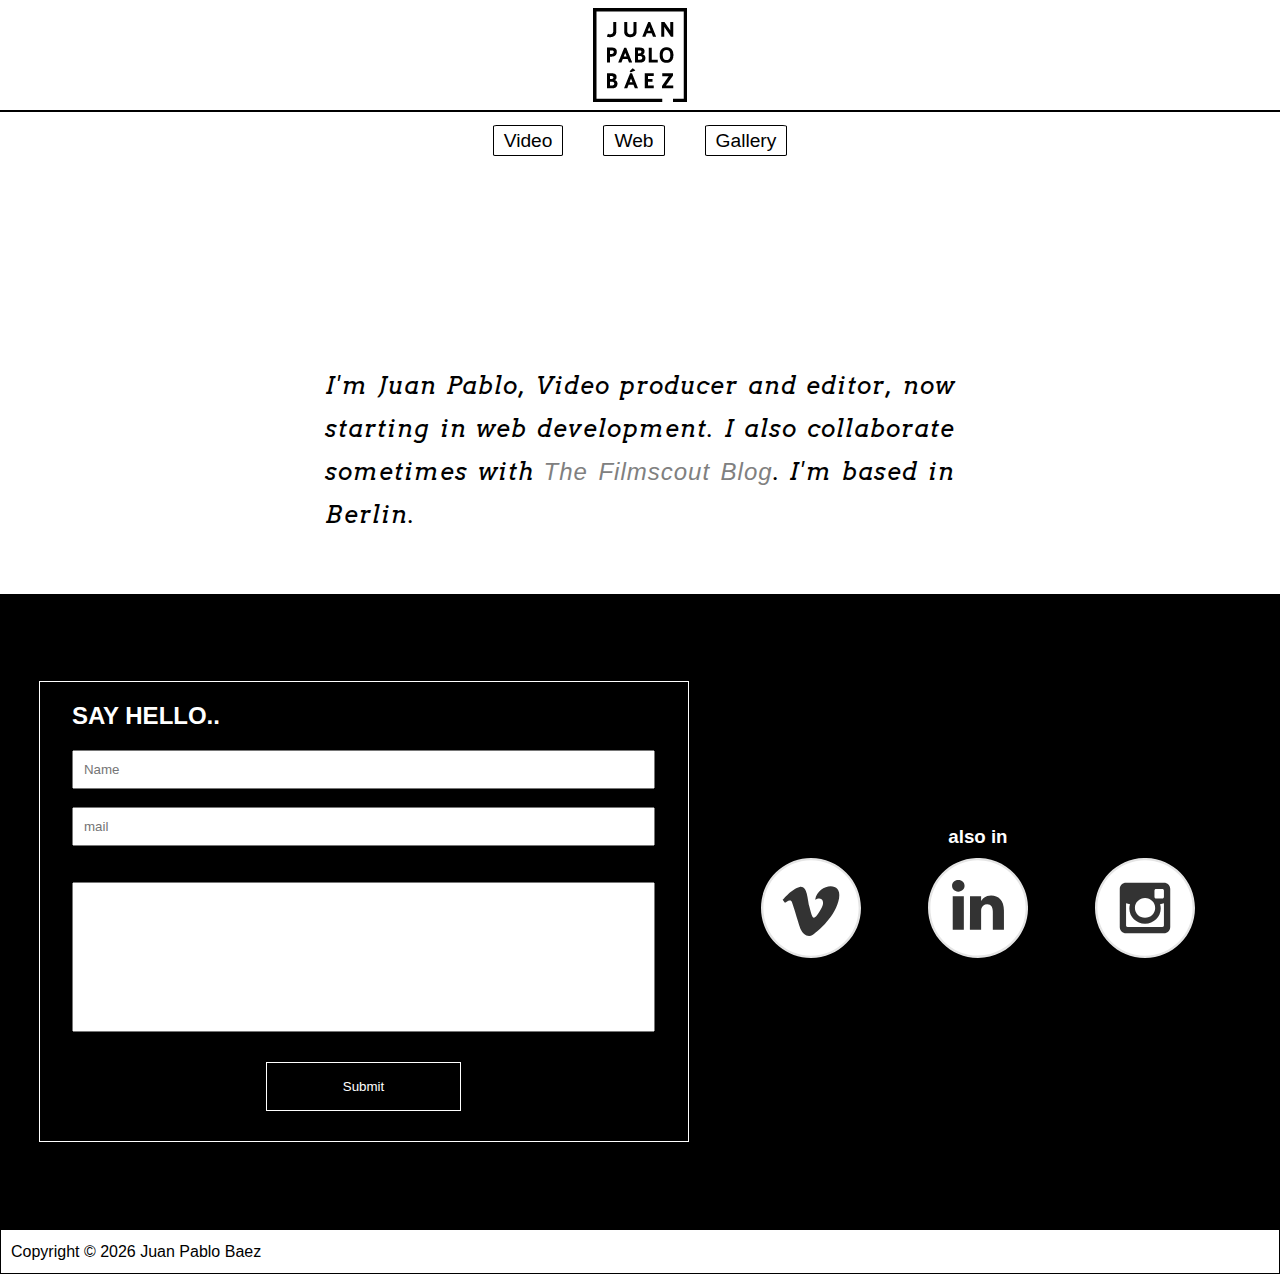
<file: index.html>
<!DOCTYPE html>
<html lang="en">
  <head>
    <meta charset="UTF-8" />
    <meta name="viewport" content="width=device-width, initial-scale=1">
    <link rel="stylesheet" href="styles.css" />
    <link rel="preconnect" href="https://fonts.gstatic.com">
    <link href="https://fonts.googleapis.com/css2?family=Arvo&display=swap" rel="stylesheet"> 
    <title>JP Baez Portfolio</title>
  </head>
  <body>
    <header>
      <a href="" class="disabled" ><img src="images/logo110x100_jp.png" alt="logo" /></a>
      <hr />
      <nav>
        <a href="video.html">Video</a>
        <a href="web.html">Web</a>
        <a href="gallery.html">Gallery</a>
      </nav>
    </header>
    <section class="hello">
      
          <video class="helloVideo" autoplay muted loop><source src="images/title_2.mp4" 
          type="video/mp4">
          </video>
          <p class="helloText">
            I'm Juan Pablo, Video producer and editor, now starting in web
            development. I also collaborate sometimes with
            <a href="https://blog.filmscout.app/" target="_blank">The Filmscout Blog</a>. I'm based in
            Berlin.
          </p>

      
        
    </section>

    <section class="contact">
      <form class="contactForm" action="">

        <h2> Say hello..</h2>
        <input type="text" name="Name" value="" placeholder="Name"><br>
        <input type="email" name="mail" value="" placeholder="mail"><br>
        <br>
        <textarea></textarea>
        <input type="button" value="Submit">

      </form>
      <div class="social">
        <h3>also in</h3>
        <div class="socialLink">
          <a href="https://vimeo.com/jpbaez" target="_blank"><img src="images/social_media_vimeo.svg" alt="vimeo"></a> 
          <a href="https://www.linkedin.com/in/juan-pablo-baez-4b592235/" target="_blank"><img src="images/social_media_linked_in.svg" alt="linked_in"></a>
          <a href="https://www.instagram.com/jp_baez/" target="_blank"><img src="images/social_media_instagram.svg" alt="instagram"></a>
        </div>
      </div>
    </section>

    <footer>
      <p>Copyright &copy; <script>document.write(new Date().getFullYear())</script> Juan Pablo Baez</p>
    </footer>

    
  </body>
</html>
</file>
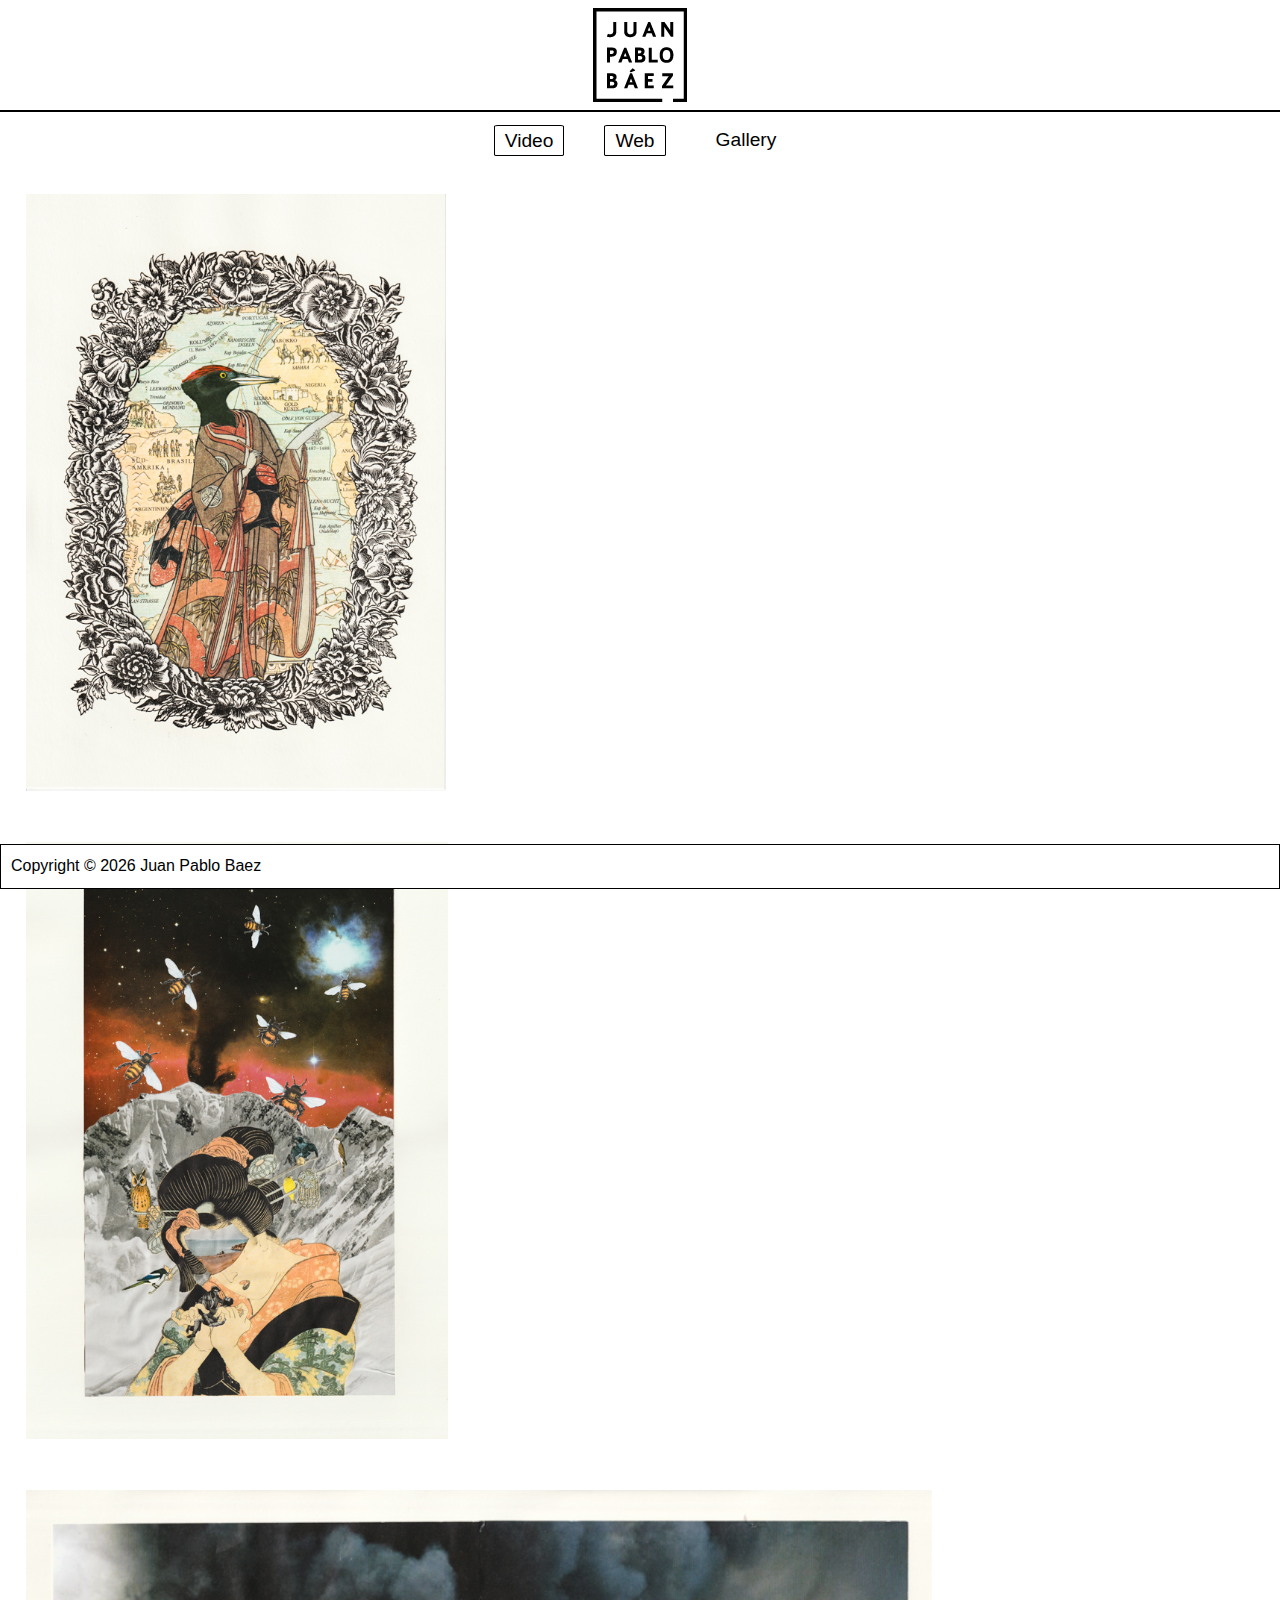
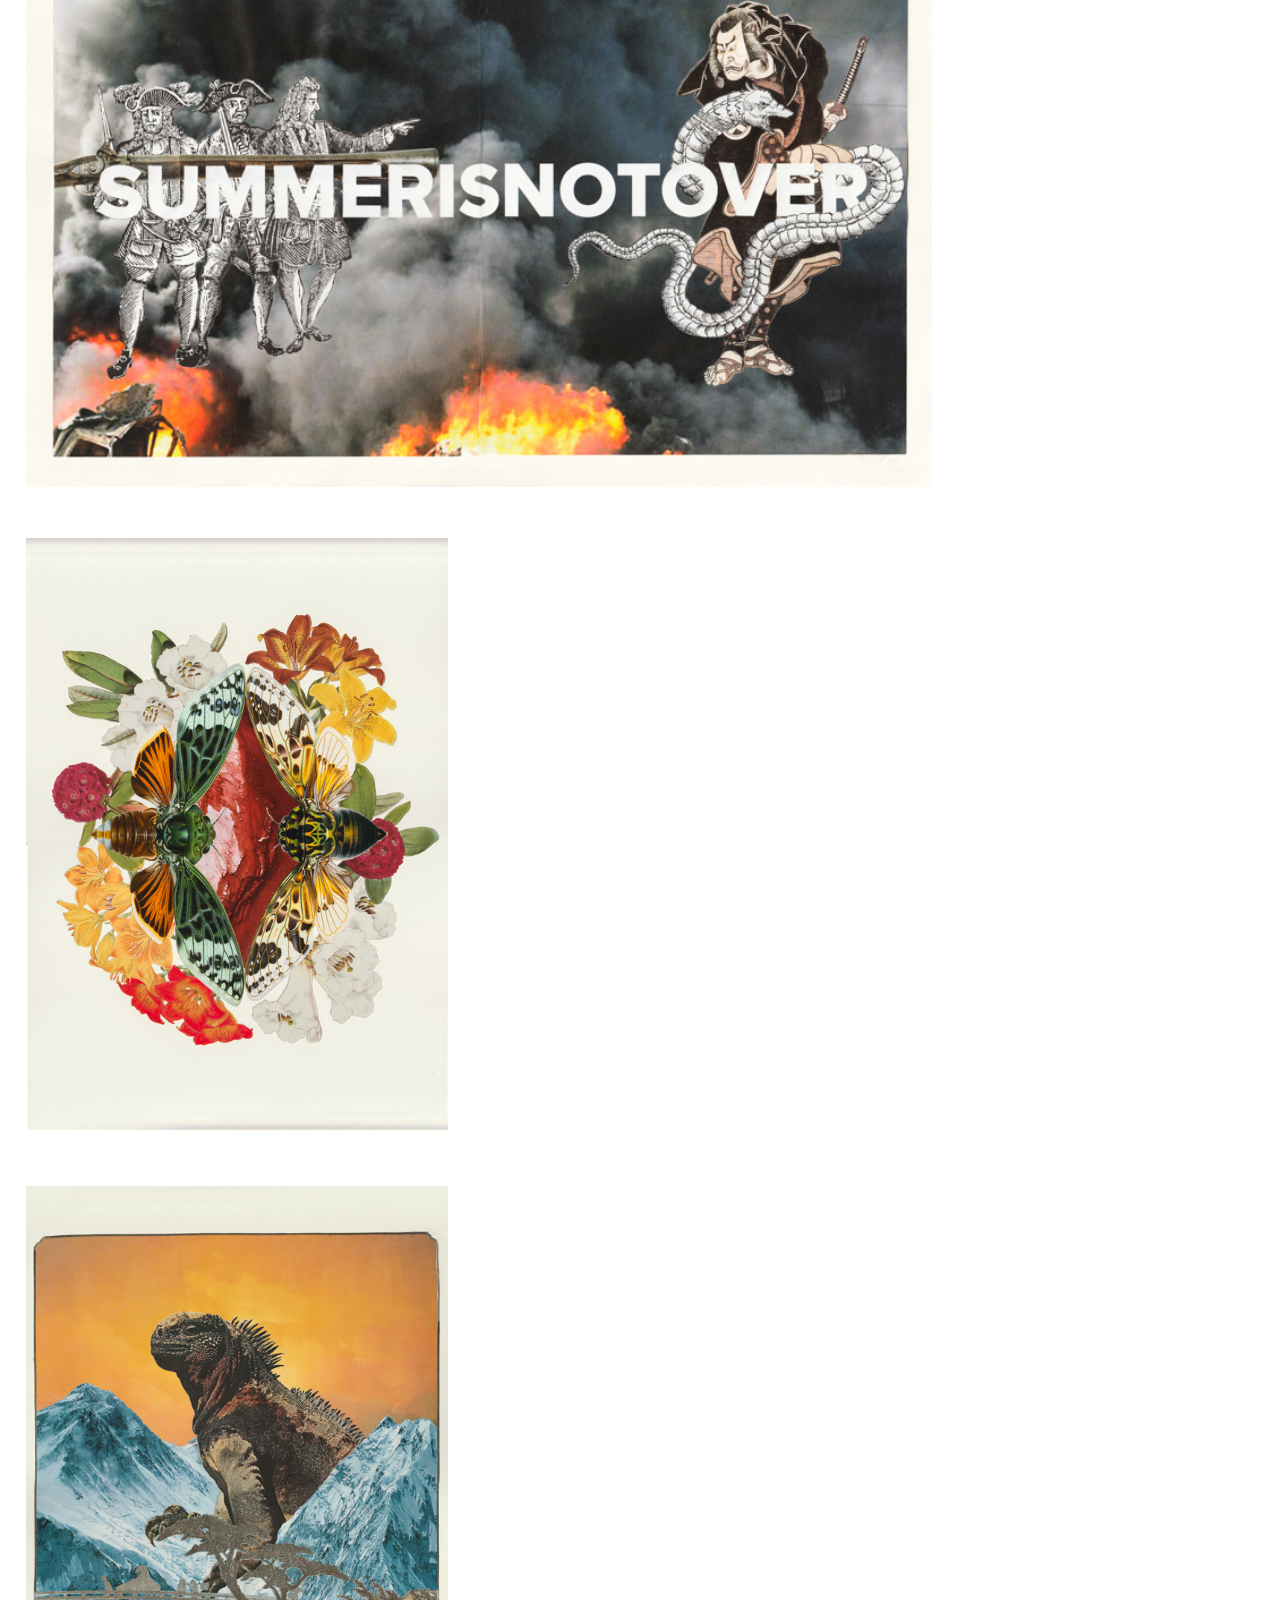
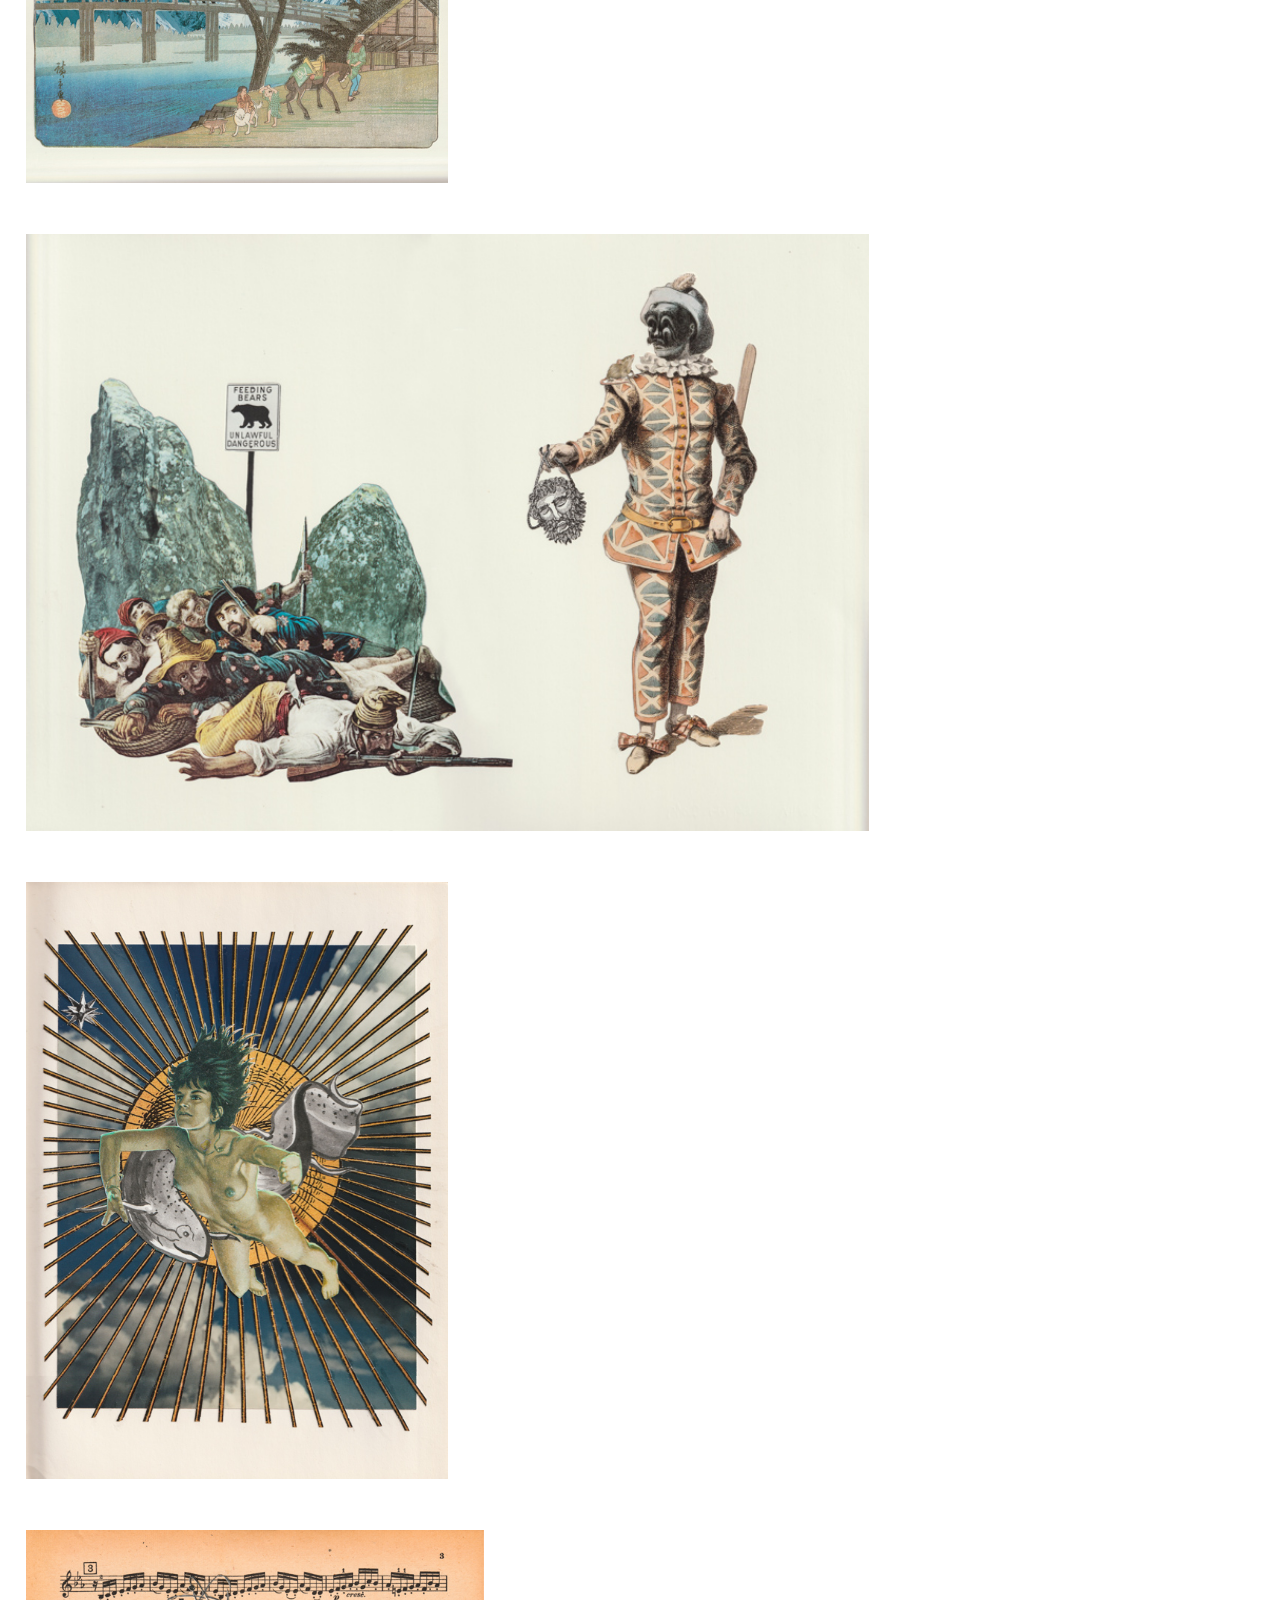
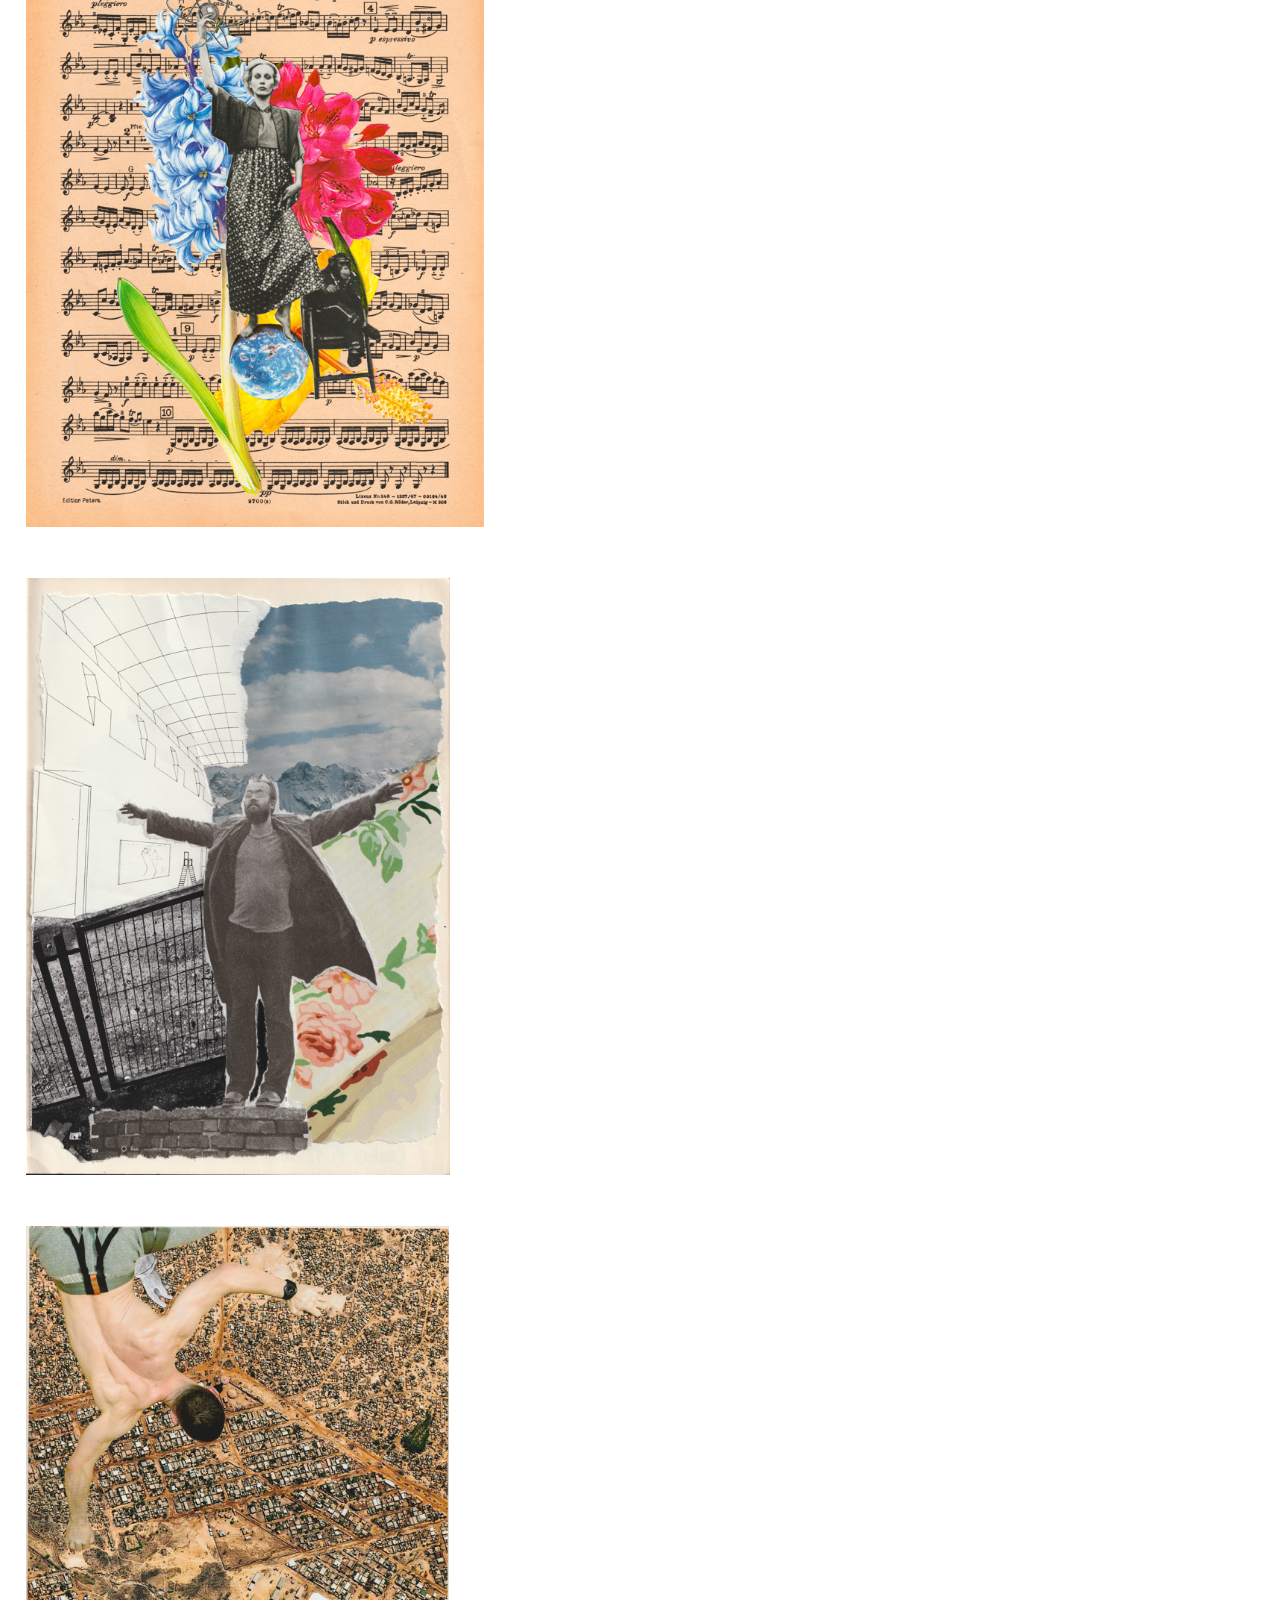
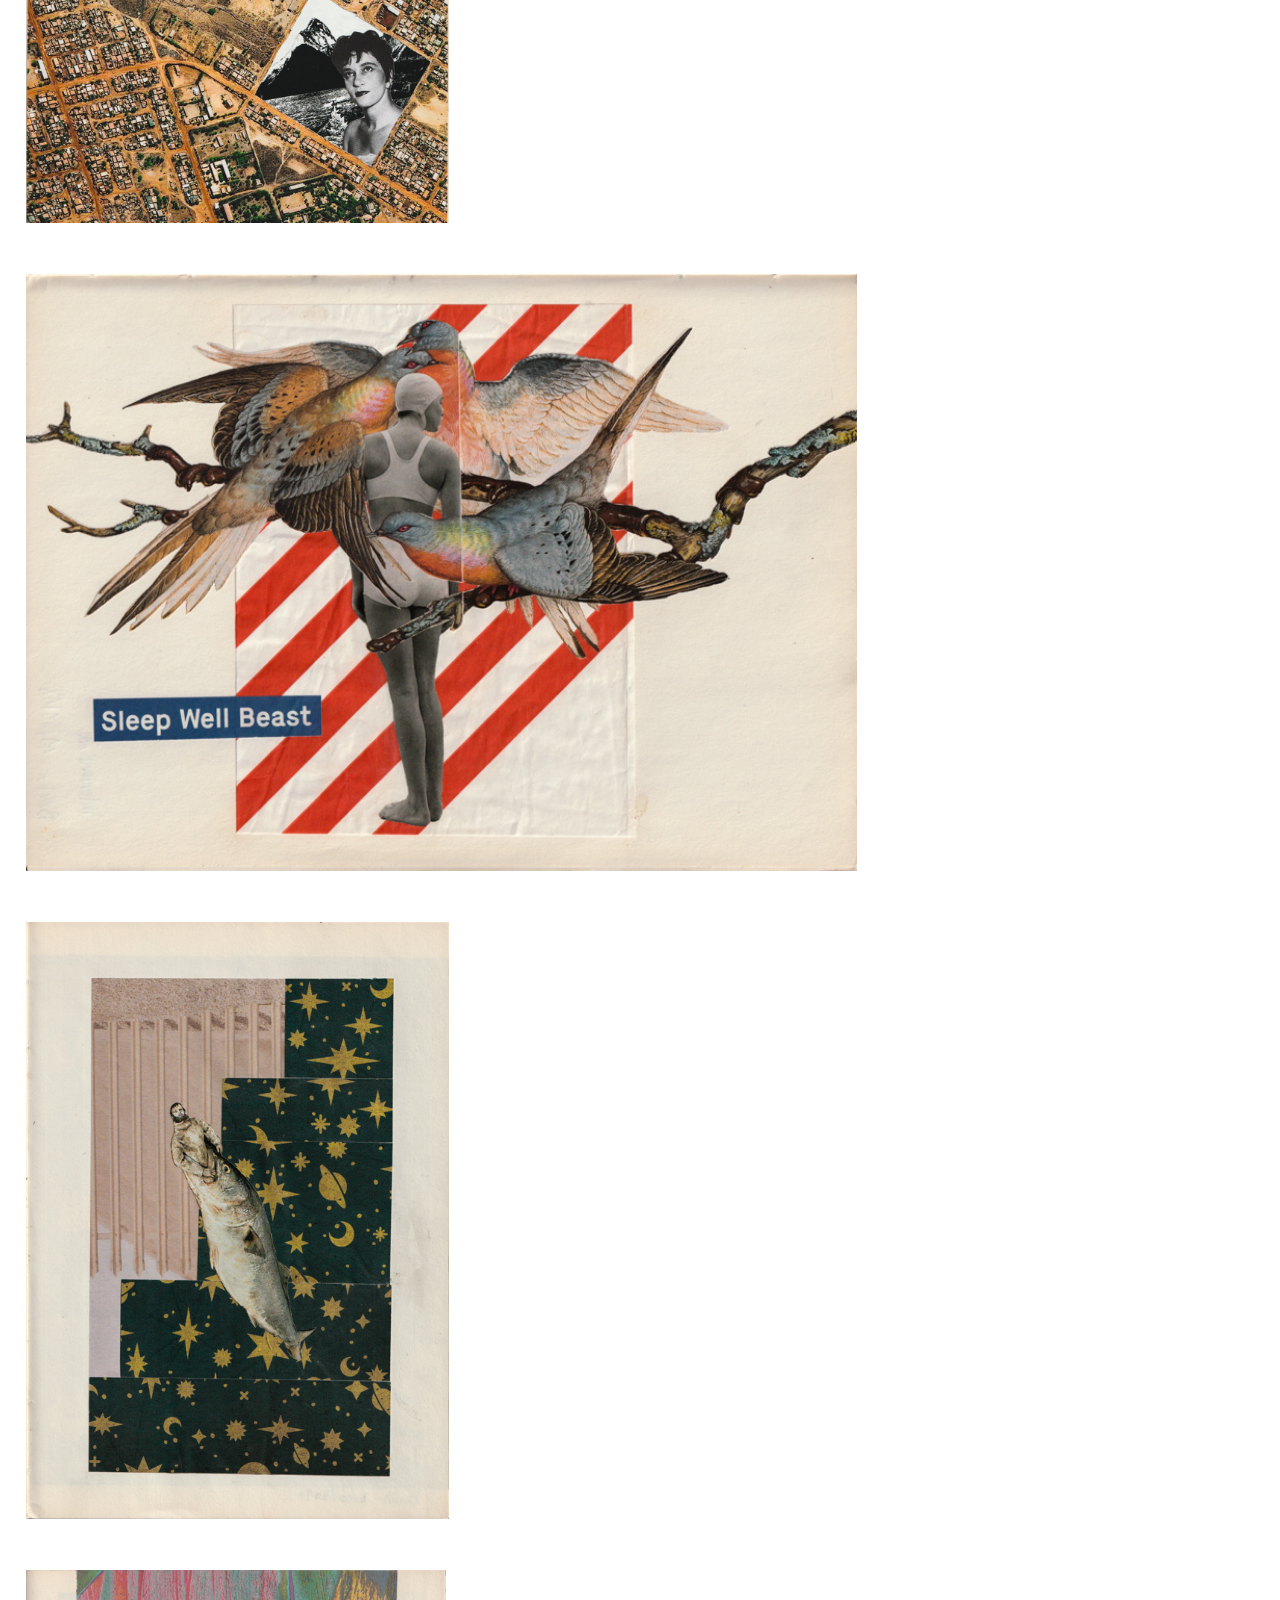
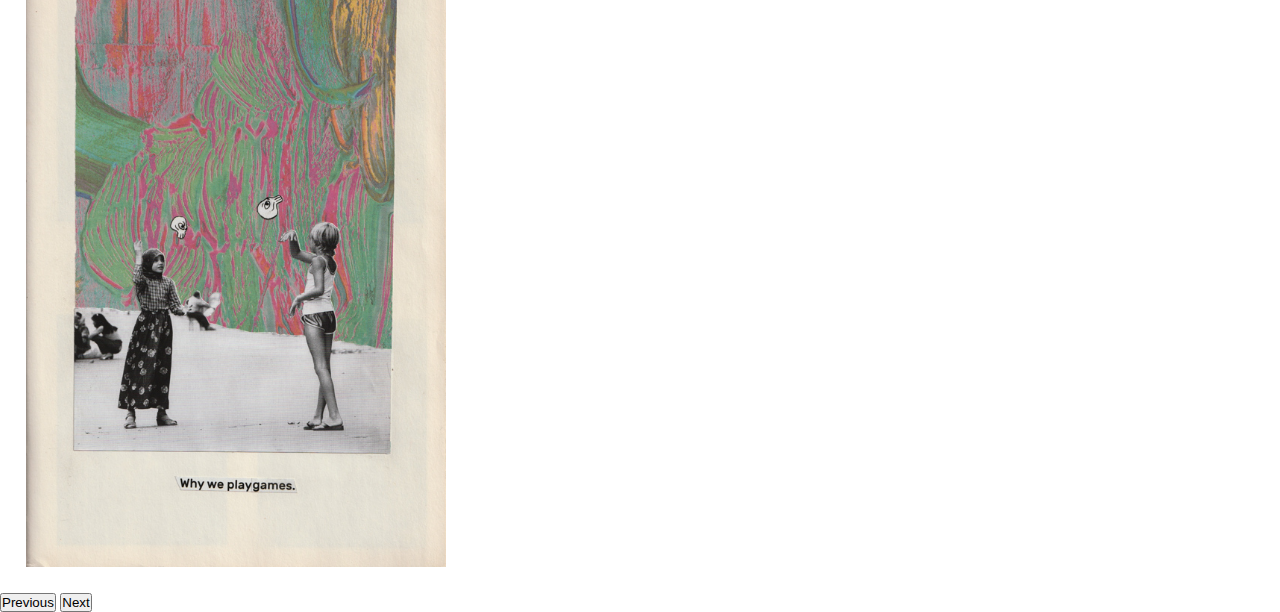
<file: gallery.html>
<!DOCTYPE html>
<html lang="en">
  <head>
    <meta charset="UTF-8" />
    <meta name="viewport" content="width=device-width, initial-scale=1"> 
    <link rel="stylesheet" href="styles.css" />
    <link href="https://cdn.jsdelivr.net/npm/bootstrap@5.0.1/dist/css/bootstrap.min.css" rel="stylesheet" integrity="sha384-+0n0xVW2eSR5OomGNYDnhzAbDsOXxcvSN1TPprVMTNDbiYZCxYbOOl7+AMvyTG2x" crossorigin="anonymous">   
    
    <title>JP Baez Gallery</title>
  </head>
  <body>
    <header>
      <a href="index.html"><img src="images/logo110x100_jp.png" alt="logo" /></a>
      <hr />
      <nav>
        <a href="video.html">Video</a>
        <a href="web.html">Web</a>
        <a href="" class="disabled">Gallery</a>
      </nav>
    </header>

      <div class="container">
        <div id="carouselExampleControlsNoTouching" class="carousel carousel-dark slide" data-bs-touch="false" data-bs-interval="false">
          <div class="carousel-inner">
            <div class="carousel-item active">
              <img src="images/collage/56.jpg" class="d-block w-100" alt="collage" draggable="false">
            </div>
            <div class="carousel-item">
              <img src="images/collage/53.jpg" class="d-block w-100" alt="collage" draggable="false">
            </div>
            <div class="carousel-item">
              <img src="images/collage/52.jpg" class="d-block w-100" alt="collage" draggable="false">
            </div>
            <div class="carousel-item">
              <img src="images/collage/047.jpg" class="d-block w-100" alt="collage" draggable="false">
            </div>
            <div class="carousel-item">
              <img src="images/collage/045.jpg" class="d-block w-100" alt="collage" draggable="false">
            </div>
            <div class="carousel-item">
              <img src="images/collage/042.jpg" class="d-block w-100" alt="collage" draggable="false">
            </div>
            <div class="carousel-item">
              <img src="images/collage/031.jpg" class="d-block w-100" alt="collage" draggable="false">
            </div>
            <div class="carousel-item">
              <img src="images/collage/029.jpg" class="d-block w-100" alt="collage" draggable="false">
            </div>
            <div class="carousel-item">
              <img src="images/collage/026.jpg" class="d-block w-100" alt="collage" draggable="false">
            </div>
            <div class="carousel-item">
              <img src="images/collage/019.jpg" class="d-block w-100" alt="...">
            </div>
            <div class="carousel-item">
              <img src="images/collage/011.jpg" class="d-block w-100" alt="...">
            </div>
            <div class="carousel-item">
              <img src="images/collage/008.jpg" class="d-block w-100" alt="...">
            </div>
            <div class="carousel-item">
              <img src="images/collage/002.jpg" class="d-block w-100" alt="...">
            </div>
          </div>
          <button class="carousel-control-prev" type="button" data-bs-target="#carouselExampleControlsNoTouching" data-bs-slide="prev">
            <span class="carousel-control-prev-icon" aria-hidden="true"></span>
            <span class="visually-hidden">Previous</span>
          </button>
          <button class="carousel-control-next" type="button" data-bs-target="#carouselExampleControlsNoTouching" data-bs-slide="next">
            <span class="carousel-control-next-icon" aria-hidden="true"></span>
            <span class="visually-hidden">Next</span>
          </button>
        </div>
      </div>
      
     

    <footer>
      <p>Copyright &copy; <script>document.write(new Date().getFullYear())</script> Juan Pablo Baez</p>
    </footer>

    <script src="https://cdn.jsdelivr.net/npm/@popperjs/core@2.9.2/dist/umd/popper.min.js" integrity="sha384-IQsoLXl5PILFhosVNubq5LC7Qb9DXgDA9i+tQ8Zj3iwWAwPtgFTxbJ8NT4GN1R8p" crossorigin="anonymous"></script>
    <script src="https://cdn.jsdelivr.net/npm/bootstrap@5.0.1/dist/js/bootstrap.min.js" integrity="sha384-Atwg2Pkwv9vp0ygtn1JAojH0nYbwNJLPhwyoVbhoPwBhjQPR5VtM2+xf0Uwh9KtT" crossorigin="anonymous"></script> 
    <script>
    document.addEventListener("contextmenu", function(e){
      if (e.target.nodeName === "IMG") {
          e.preventDefault();
        }
      }, false);
    </script>
  </body>
</html>
</file>
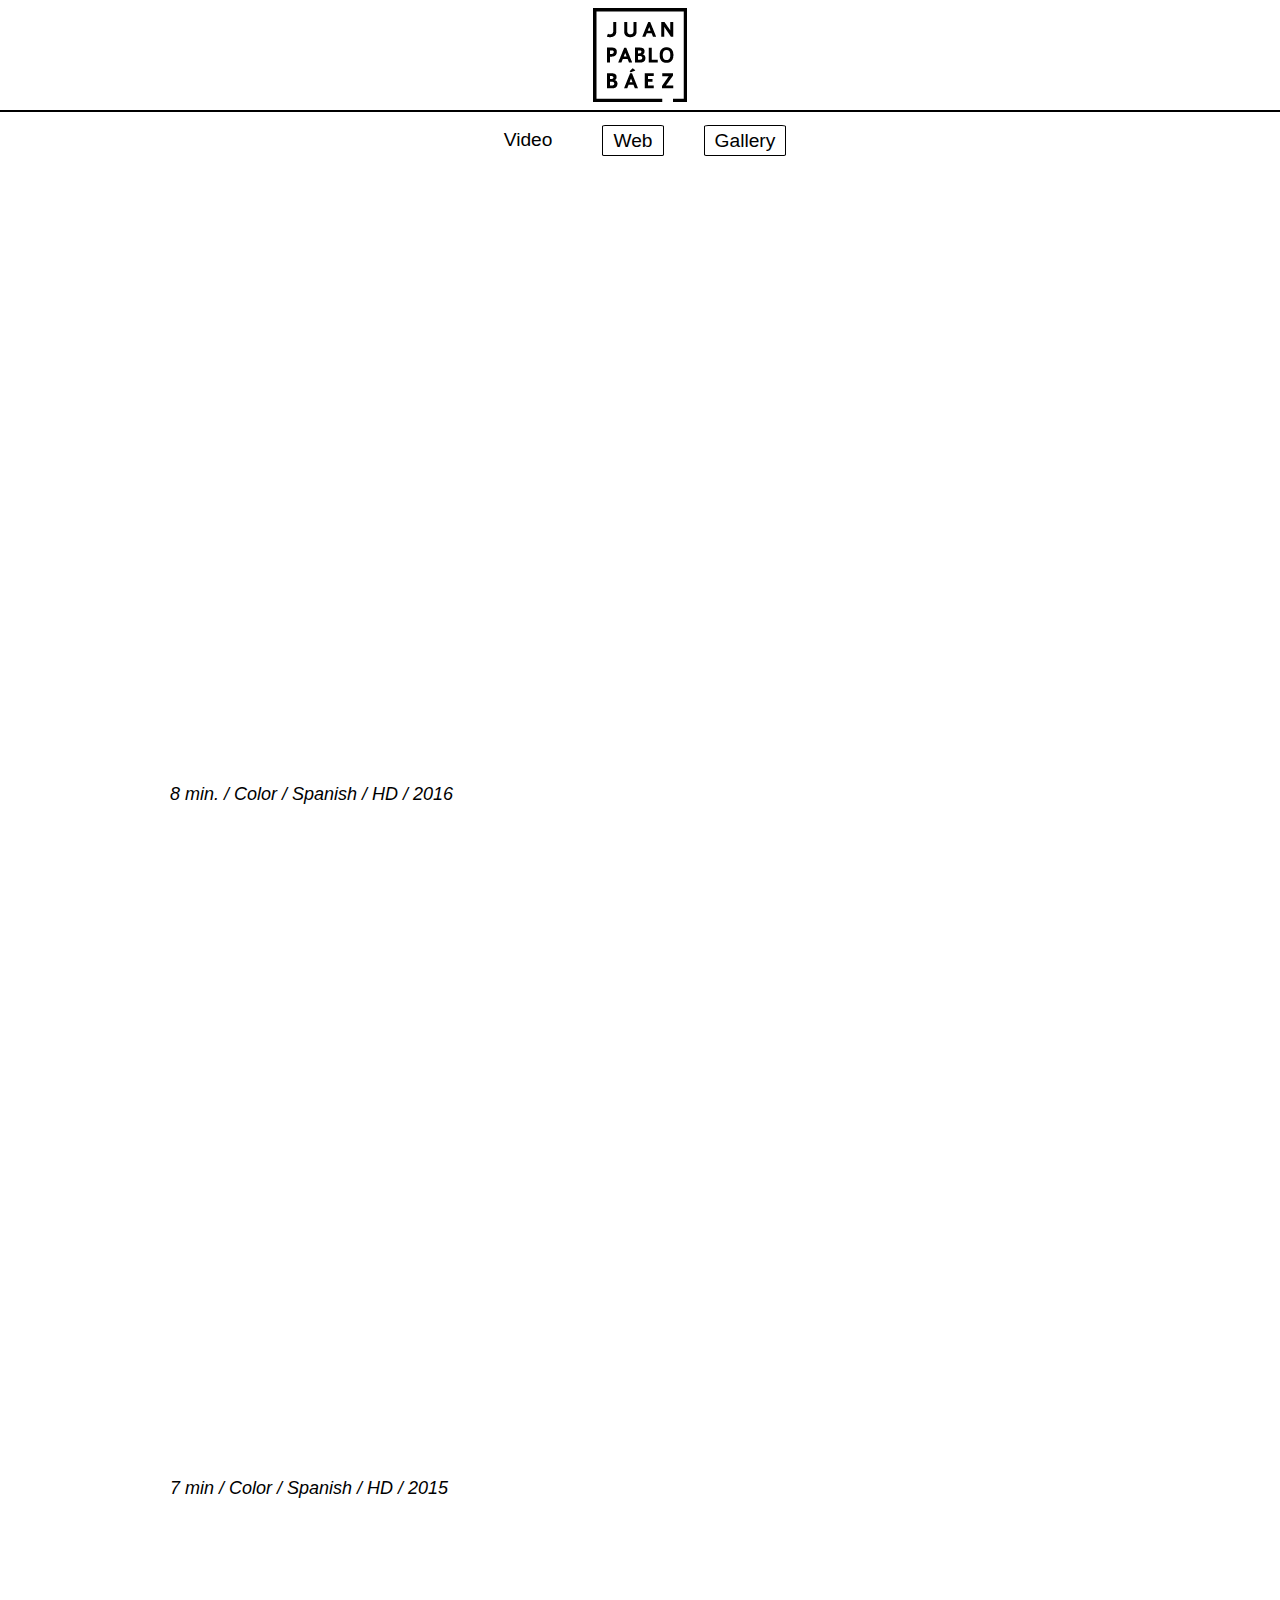
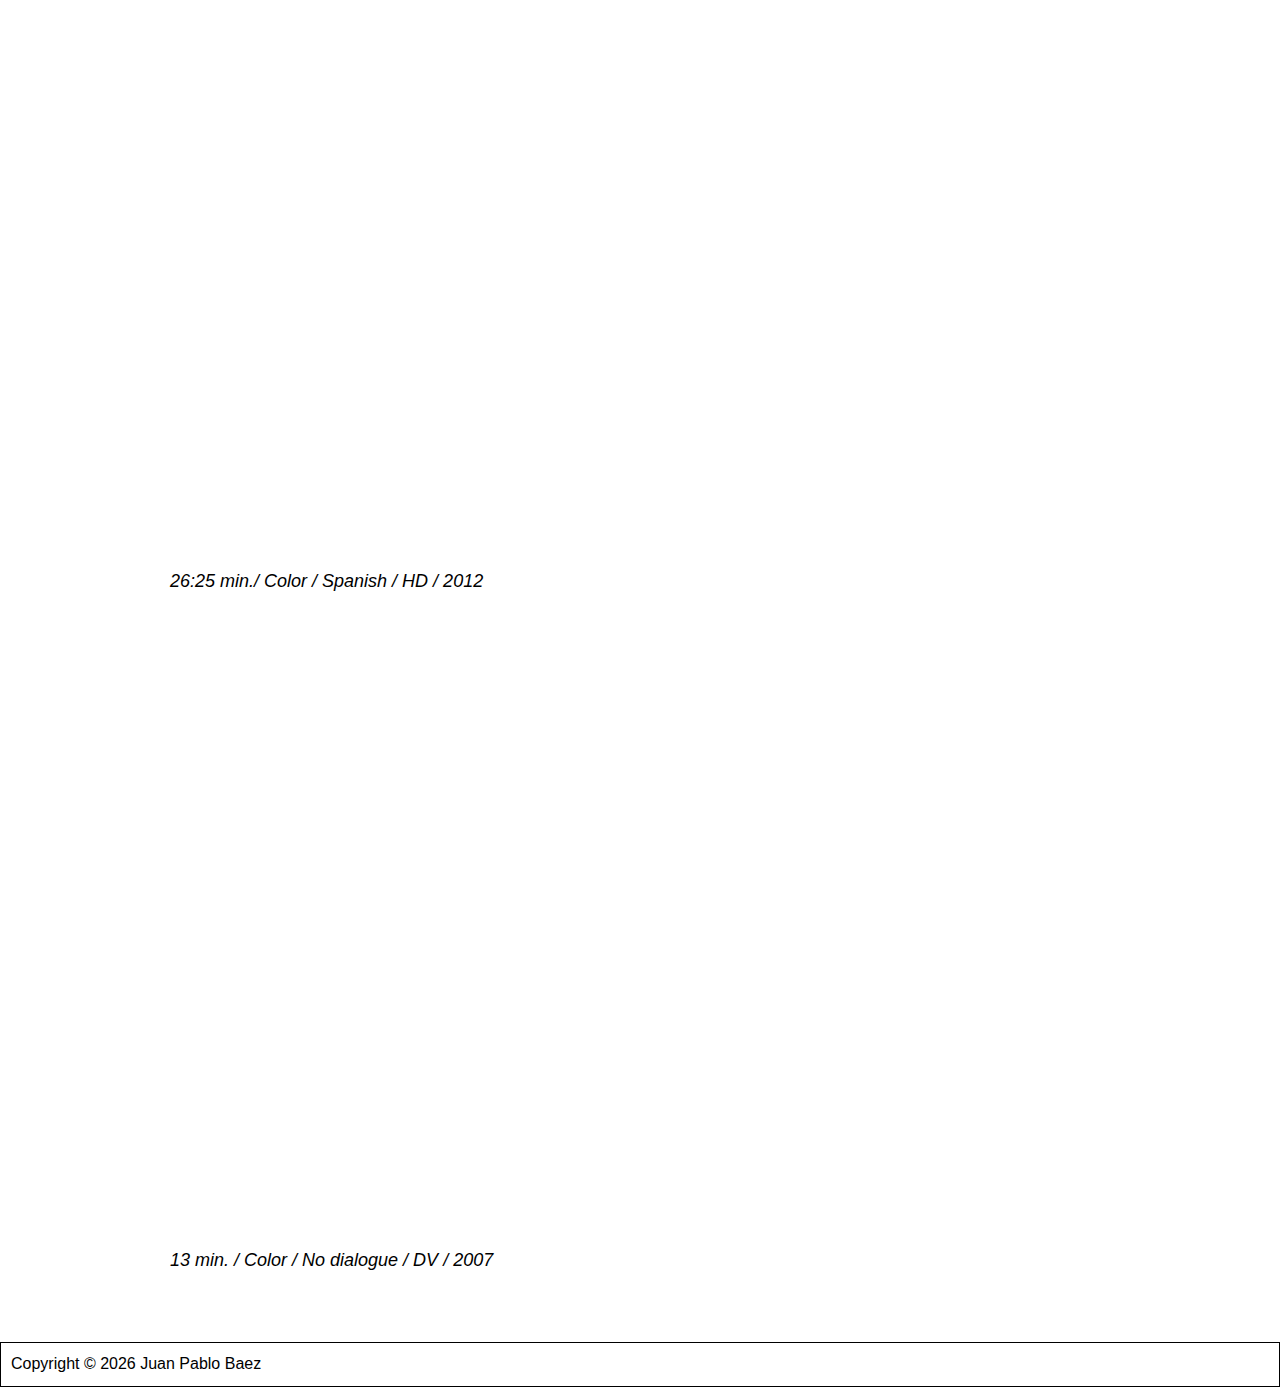
<file: video.html>
<!DOCTYPE html>
<html lang="en">
  <head>
    <meta charset="UTF-8" />
    <meta name="viewport" content="width=device-width, initial-scale=1">
    <link rel="stylesheet" href="styles.css" />
    <title>JP Baez Portfolio</title>
  </head>
  <body>
    <header>
      <a href="index.html"><img src="images/logo110x100_jp.png" alt="logo" /></a>
      <hr />
      <nav>
        <a href="" class="disabled">Video</a>
        <a href="web.html">Web</a>
        <a href="gallery.html">Gallery</a>
      </nav>
    </header>
    
    <section class="videos">
        <figure class="project">
          <div style="padding:56.25% 0 0 0;position:relative;"><iframe src="https://player.vimeo.com/video/145118219?title=0&portrait=0" style="position:absolute;top:0;left:0;width:100%;height:100%;" frameborder="0" allow="autoplay; fullscreen; picture-in-picture" allowfullscreen></iframe></div><script src="https://player.vimeo.com/api/player.js"></script>
          <figcaption class="underText">8 min. / Color / Spanish / HD / 2016</figcaption>
        </figure>
        <figure class="project">
          <div style="padding:56.25% 0 0 0;position:relative;"><iframe src="https://player.vimeo.com/video/119425741?title=0&byline=0&portrait=0" style="position:absolute;top:0;left:0;width:100%;height:100%;" frameborder="0" allow="autoplay; fullscreen; picture-in-picture" allowfullscreen></iframe></div><script src="https://player.vimeo.com/api/player.js"></script>
          <figcaption class="underText">7 min / Color / Spanish / HD / 2015</figcaption>
        </figure>
        <figure class="project">
          <div style="padding:56.25% 0 0 0;position:relative;"><iframe src="https://player.vimeo.com/video/117603859?title=0&byline=0&portrait=0" style="position:absolute;top:0;left:0;width:100%;height:100%;" frameborder="0" allow="autoplay; fullscreen; picture-in-picture" allowfullscreen></iframe></div><script src="https://player.vimeo.com/api/player.js"></script>
          <figcaption class="underText">26:25 min./ Color / Spanish / HD / 2012</figcaption>
        </figure>
        <figure class="project">
          <div style="padding:54.69% 0 0 0;position:relative;"><iframe src="https://player.vimeo.com/video/79126141?title=0&byline=0&portrait=0" style="position:absolute;top:0;left:0;width:100%;height:100%;" frameborder="0" allow="autoplay; fullscreen; picture-in-picture" allowfullscreen></iframe></div><script src="https://player.vimeo.com/api/player.js"></script>
          <figcaption class="underText">13 min. / Color / No dialogue / DV / 2007</figcaption>
        </figure>
    </section>
    <footer>
        <p>Copyright &copy; <script>document.write(new Date().getFullYear())</script> Juan Pablo Baez</p>
    </footer>     
   </body>
  </html>
</file>
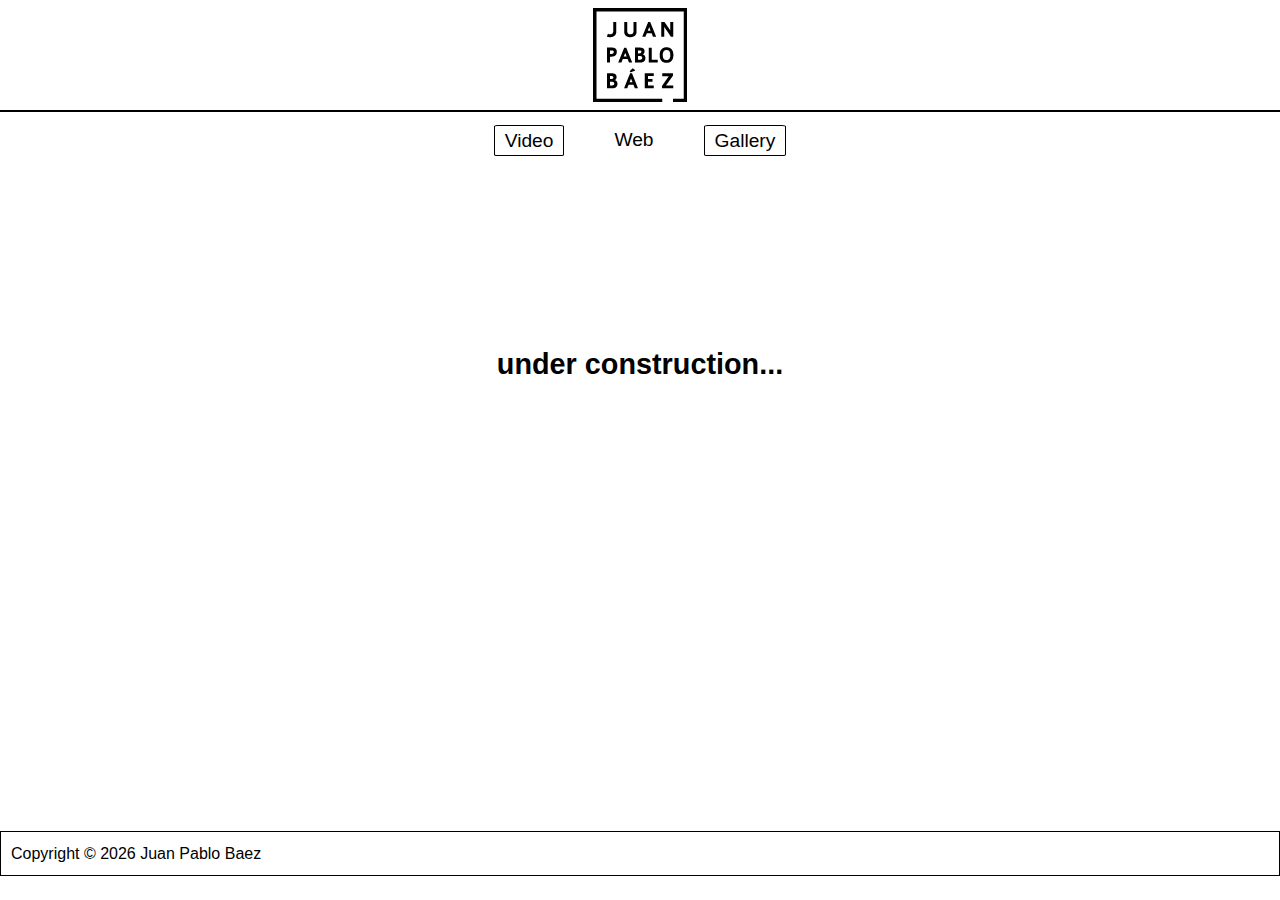
<file: web.html>
<!DOCTYPE html>
<html lang="en">
  <head>
    <meta charset="UTF-8" />
    <meta name="viewport" content="width=device-width, initial-scale=1">
    <link rel="stylesheet" href="styles.css" />
    <title>JP Baez Portfolio</title>
  </head>
  <body>
    <header>
        <a href="index.html"><img src="images/logo110x100_jp.png" alt="logo" /></a>
      <hr />
      <nav>
        <a href="video.html">Video</a>
        <a href="" class="disabled">Web</a>
        <a href="gallery.html">Gallery</a>
      </nav>
    </header>
    <section class="noWeb">
        <H2 class="underCon">under construction..<span class="dot">.</span></H2>
    </section>
    <footer>
        <p>Copyright &copy; <script>document.write(new Date().getFullYear())</script> Juan Pablo Baez</p>
    </footer>     
   </body>
  </html>
</file>
<file: styles.css>
* {
  box-sizing: border-box;
  padding: 0;
  margin: 0;
  font-family: Helvetica, sans-serif;
}

body {
  display: flex;
  flex-direction: column;
}


            /* ---------- HEADER --------*/

header {
  height: auto;
  display: flex;
  flex-direction: column;
  align-items: center;

}

header a {
  display: flex;
  align-content: center;
}


header > hr {
  width: 100%;
  margin: 0;
  margin-bottom: 1%;
  border: 1px solid black;
  opacity: 1;


}
nav {
  display: flex;
  justify-content: space-around;
  line-height: 1;
   
}
nav > a {
  text-decoration: none;
  color: black;
  padding: 5px 10px;
  font-size: 1.2em;
  border: 1px solid black;
  border-radius: 5%;
  margin: 0 20px;
}
a.disabled {
  pointer-events: none;
  border: none;
}

nav > a:hover {
  text-decoration: line-through;
  color: black;
}

nav p {
  padding: 5px 10px;
  font-size: 1.2em;
}

            /*---------- HOME PAGE --------*/

.hello {
  display: flex;
  flex-direction: column;
  justify-content: flex-start;
  margin: 1% auto;
  max-width: 900px;
  width: 95%;
     
}

.helloVideo {
  width: auto;
 /*  justify-items: center; */
}
.helloText {
  font-family: 'Arvo', serif;
  text-align: justify;
  width: 70%;
  margin: 5% auto;
  font-size: 1.5em;
  line-height: 1.8em;
  letter-spacing: 1px;
  font-style: italic;  
}
.helloText > a {
  text-decoration: none;
  color: grey;
}

.contact {
  background-color: black;
  height: auto;
  display: flex;
  flex-direction: column;
  align-items: center;
  padding: 2%; 
  
}
.contactForm {
  border: 1px solid white;
  width: 95%;
  margin: 5% auto;
  max-width: 650px;
  height: auto;
  display: flex;
  flex-direction: column;
  
}
.contactForm > h2 {
  color: white;
  padding: 0;
  margin: 20px;
  margin-left: 5%;
  justify-self: left;
  text-transform: uppercase;
}
.contactForm > input {
  width: 90%;
  padding: 10px;
  margin: 0 auto;
}
.contactForm > textarea {
  width: 90%;
  padding: 0;
  margin: 0 auto;
  height: 150px;
  resize: none;
  overflow: scroll;
}
.contactForm > input[type="button"] {
  background-color: black;
  border: 1px solid white;
  color: white;
  padding: 16px 32px;
  text-decoration: none;
  margin: 30px auto;
  cursor: pointer;
  width: 30%;
}
.social {
  color: white;
  width: 70%;
  display: flex;
  flex-direction: column;
  justify-content: center;
  align-items: center;
}
.social > h3 {
  margin: 10px;
}
.socialLink {
  display: flex;
  width: 100%;
  max-width: 500px;
  height: 150px;
  justify-content: space-around;
}
.socialLink > a {
  width: 25%;
  max-width: 100px;
}

footer {
  height: 5vh;
  background-color: white;
  border: 1px solid black;
  display: flex;
  align-items: center;
  padding-left: 10px;
}

@media (min-aspect-ratio: 4/3) { 
  .contact {
    flex-direction: row;
  }
  .social { 
    width: 45%;
  }
 }

          /*-------VIDEO--------*/

.videos {
  display: flex;
  flex-direction: column;
  margin: 1% auto;
  width: 95%;
  max-width: 1100px;
  
}
.project {
  margin: 3% 5%;
  
}
.underText {
  font-size: 18px;
  padding: 25px;
  font-style: italic;
}

          /*-------GALLERY---------*/

.container {
  margin-top: 1%;
}
.carousel {
  /* overflow: hidden; */
  height: 75vh;
  
  
} 

 .carousel .carousel-item {
  height: 72vh;
  padding: 2%;
   
} 

.carousel-item img {
  object-fit: contain;
  height: 100%; 
    
}


           /*-------WEB------*/

.noWeb {
  height: 75vh;
  display: flex;
}

.underCon {
  margin: 15% auto;
  font-size: 1.8em;
}
.dot {
  animation-duration: 1s;
  animation-name: dot;
  animation-iteration-count: infinite;
  
}
@keyframes dot {
  0% {
    opacity: 0;
  }
  50% {
    opacity: 0;
  }
  51% {
    opacity: 1;
  }
  100% {
    opacity: 1;
  }
}
</file>
